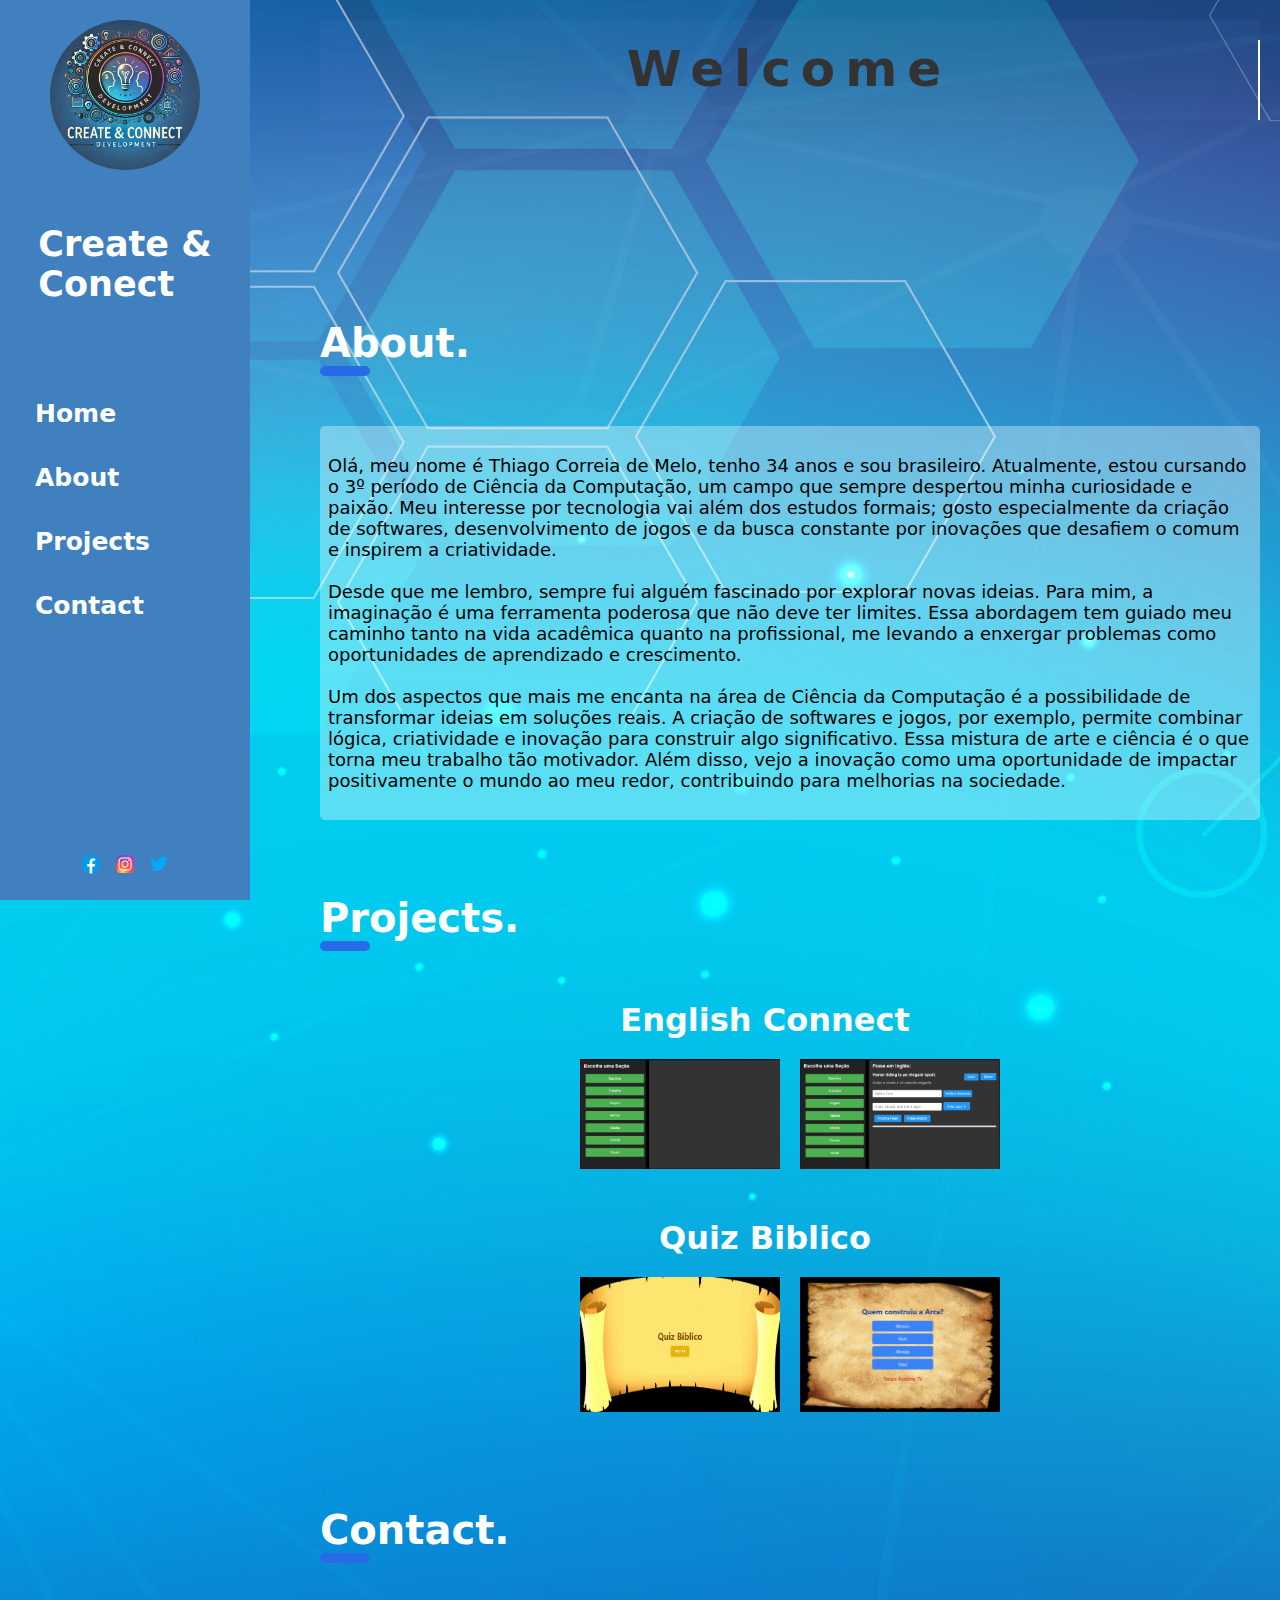
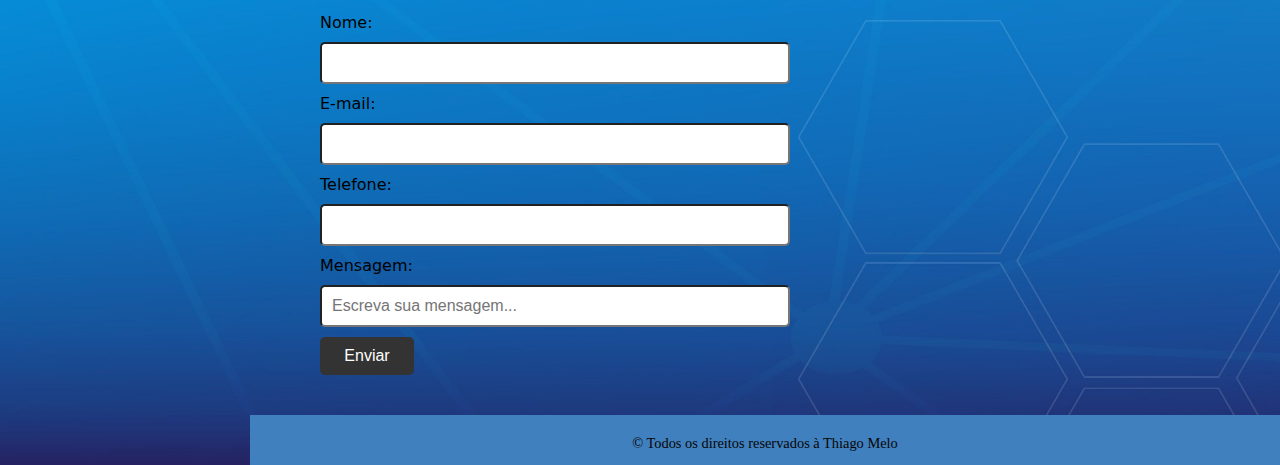
<file: index.html>
<!DOCTYPE html>
<html lang="pt-BR">

<head>
    <meta charset="UTF-8">
    <meta name="viewport" content="width=device-width, initial-scale=1.0">
    <title>Create & Conect</title>
    <link href="css/style.css" rel="stylesheet">
    <link rel="preload" href="css/bg3.png" as="image">
</head>

<body>
    <!-- Menu Lateral -->
    <aside class="sidebar">
        
        <div>
            <img src="img\logo2.jpg"
                style=" max-width: 150px; max-height: 150px; border-radius: 50%; object-fit: cover; margin-bottom: 20px; ">
        </div>
        <h2>Create &<br> Conect</h2>
        <nav>
            <ul>
                <li><a href="#header">Home</a></li>
                <li><a href="#sobre">About</a></li>
                <li><a href="#galeria">Projects</a></li>
                <li><a href="#contato">Contact</a></li>
            </ul>
        </nav>
        <div class="social-icons">
            <a href="https://www.facebook.com/create.e.connect"><img src="img/facebook-icon.png" alt="Facebook"></a>
            <a href="https://www.instagram.com/create_e_connect/"><img src="img\instagram-icon.png" alt="Instagram"></a>
            <a href="#"><img src="img\twitter-icon.png" alt="Twitter"></a>
        </div>
    </aside>

    <!-- Conteúdo Principal -->
    <main class="content">
        <!-- Header -->
        <header id="header">
            <h1 id="animated-text"></h1>
        </header>

        <!--Sobre-->
        <section id="sobre" class="sobre">
            <div class="informacoes">
                <p id="about">About.</p>
                <hr style="width:50px;border:5px solid rgb(39, 107, 231)">
                <p id="texto">
                    <br>
                    Olá, meu nome é Thiago Correia de Melo, tenho 34 anos e sou brasileiro. Atualmente, estou cursando o
                    3º período de Ciência da Computação, um campo que sempre despertou minha curiosidade e paixão. Meu
                    interesse por tecnologia vai além dos estudos formais; gosto especialmente da criação de softwares,
                    desenvolvimento de jogos e da busca constante por inovações que desafiem o comum e inspirem a
                    criatividade.<br><br>

                    Desde que me lembro, sempre fui alguém fascinado por explorar novas ideias. Para mim, a imaginação é
                    uma ferramenta poderosa que não deve ter limites. Essa abordagem tem guiado meu caminho tanto na
                    vida acadêmica quanto na profissional, me levando a enxergar problemas como oportunidades de
                    aprendizado e crescimento.<br><br>

                    Um dos aspectos que mais me encanta na área de Ciência da Computação é a possibilidade de
                    transformar ideias em soluções reais. A criação de softwares e jogos, por exemplo, permite combinar
                    lógica, criatividade e inovação para construir algo significativo. Essa mistura de arte e ciência é
                    o que torna meu trabalho tão motivador. Além disso, vejo a inovação como uma oportunidade de
                    impactar positivamente o mundo ao meu redor, contribuindo para melhorias na sociedade.<br><br>

                </hr>
            </div>

        </section>
        <script src="js/script.js"></script>

        <!-- Galeria de Fotos -->
        <section id="galeria" class="galeria">
            <div class="textogaleria">
                <p>Projects.</p>
                <hr style="width:50px;border:5px solid rgb(39, 107, 231)">
            </div>
            <a href="APRENDENDO INGLÊS/index.html" style="text-decoration: none;">
                <h1
                    style="text-align: center; margin-bottom: 20px; color: rgb(253, 253, 253); font-family: system-ui, -apple-system, BlinkMacSystemFont, 'Segoe UI', Roboto, Oxygen, Ubuntu, Cantarell, 'Open Sans', 'Helvetica Neue', sans-serif;">
                    English Connect</h1>
            </a>
            <div class="gallery">
                <img src="img\projeto1.png" alt="Imagem 1" class="zoomable" onclick="openImage(this)">
                <img src="img\projeto2.png" alt="Imagem 2" class="zoomable" onclick="openImage(this)">
            </div>

             <a href="quiz-biblico/index.html" style="text-decoration: none;">
                <h1
                    style="text-align: center; margin-bottom: 20px; margin-top: 50px; color: rgb(253, 253, 253); font-family: system-ui, -apple-system, BlinkMacSystemFont, 'Segoe UI', Roboto, Oxygen, Ubuntu, Cantarell, 'Open Sans', 'Helvetica Neue', sans-serif;">
                    Quiz Biblico</h1>
            </a>
            <div class="gallery">
                <img src="img\quiz1.png" alt="Imagem 1" class="zoomable" onclick="openImage(this)">
                <img src="img\quiz2.png" alt="Imagem 2" class="zoomable" onclick="openImage(this)">

            </div>
            
            <!-- Modal para exibição da imagem ampliada -->
            <div id="modal" class="modal" onclick="closeImage()">
                <span class="close">&times;</span>
                <img class="modal-content" id="modal-img">
            </div>
        </section>

        <!-- Formulário de Contato -->
        <section id="contato" class="contato">
            <div class="textocontato">
                <p>Contact.</p>
                <hr style="width:50px;border:5px solid rgb(39, 107, 231)">
            </div>


            <form action="https://formsubmit.co/thiagotcm39@gmail.com" method="POST">
                <label for="nome">Nome:</label>
                <input type="text" id="nome" name="nome" required>

                <label for="email">E-mail:</label>
                <input type="email" id="email" name="email" required>

                <label for="telefone">Telefone:</label>
                <input type="tel" id="telefone" name="telefone" required>

                <label for="mensagem">Mensagem:</label>
                <input type="text" name="mensagem" id="mensagem" required placeholder="Escreva sua mensagem...">

                <button type="submit">Enviar</button>
            </form>
        </section>
    </main>
    <!-- Footer -->
    <footer class="footer">
        <p>&copy; Todos os direitos reservados à Thiago Melo</p>
    </footer>

</body>

</html>
</file>
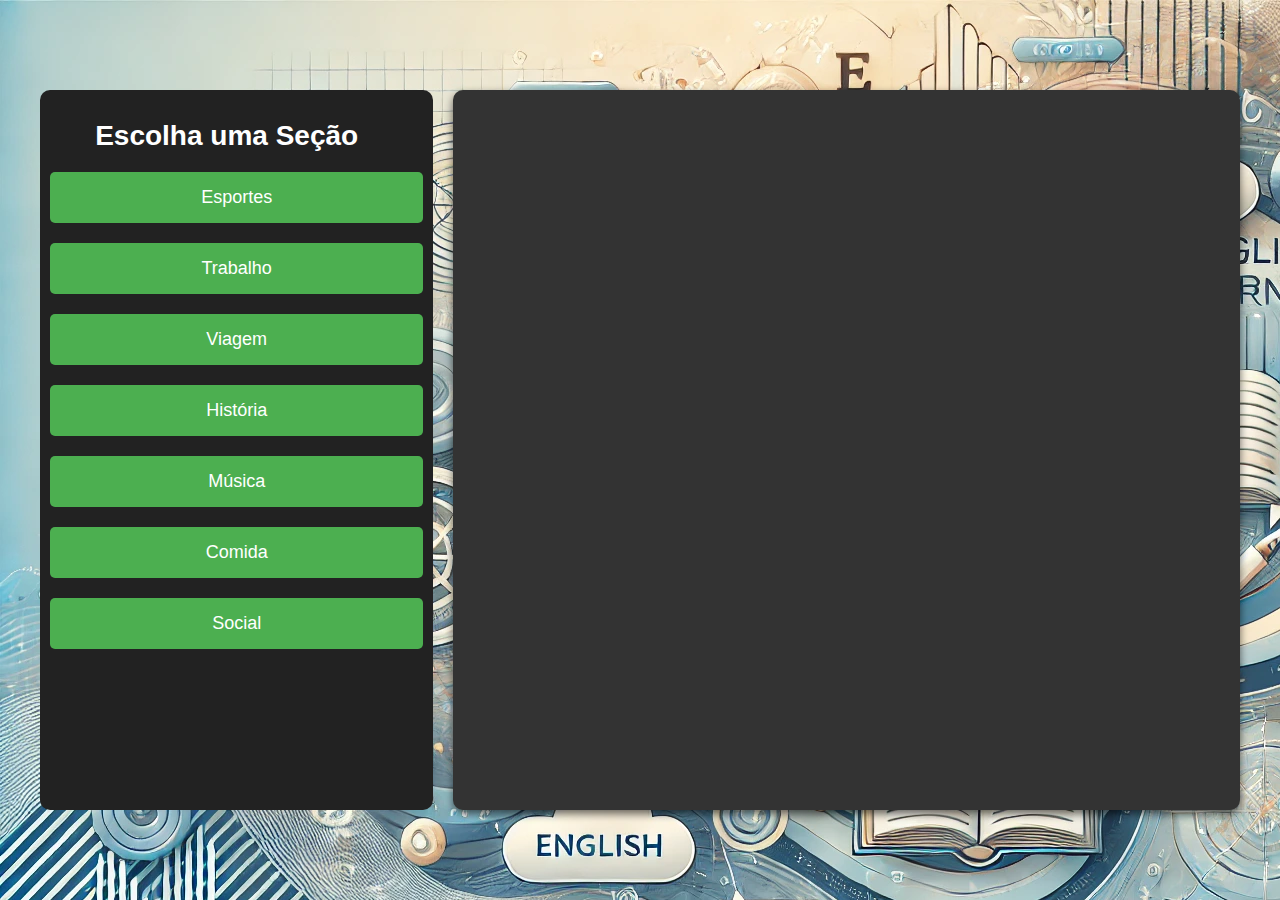
<file: APRENDENDO INGLÊS/index.html>
<!DOCTYPE html>
<html lang="pt">

<head>
  <meta charset="UTF-8">
  <meta name="viewport" content="width=device-width, initial-scale=1.0">
  <title>Frases de Prática</title>
  <link rel="stylesheet" href="css/style.css">
</head>

<body style="background-image: url(img/bg.png);">
  
  <div class="container">
    <!-- Grid esquerdo (botões de seção) -->
    <div id="left-panel" class="grid-item">
      <h2>Escolha uma Seção</h2>
      <button id="sports-btn" class="session-btn">Esportes</button>
      <button id="work-btn" class="session-btn">Trabalho</button>
      <button id="travel-btn" class="session-btn">Viagem</button>
      <button id="history-btn" class="session-btn">História</button>
      <button id="music-btn" class="session-btn">Música</button>
      <button id="food-btn" class="session-btn">Comida</button>
      <button id="social-btn" class="session-btn">Social</button>
    </div>

    <!-- Grid direito (área para exibir as frases) -->
    <div id="right-panel" class="grid-item">
      <div id="exercise-section" style="display: none;">
        <h2>Frase em Inglês:</h2>
        <div class="phrase-container">
          <p id="english-phrase"></p>

          <!-- Botões de ouvir e de velocidade ao lado da frase -->
          <div class="controls">
            <button id="listen-button" class="listen-btn">Ouvir</button>
            <div id="speed-dropdown" class="speed-dropdown">Velocidade
              <div id="speed-options" class="speed-options">
                <div class="speed-option" data-rate="0.5">0.5x</div>
                <div class="speed-option" data-rate="0.75">0.75x</div>
                <div class="speed-option" data-rate="1">1x</div>
              </div>
            </div>
          </div>
        </div>

        <p id="translation"></p>

        <!-- Grupo de entrada para escrita da frase -->
        <div class="input-group">
          <input type="text" id="phrase-input" placeholder="Digite a frase" />
          <button id="check-answer">Verificar Resposta</button>
        </div>

        <!-- Campo para exibir a frase falada -->
        <div class="spoken-phrase-container">
          <textarea id="spoken-phrase" placeholder="Sua pronúncia" readonly></textarea>
          <button id="start-speech-button" class="start-speech-btn">Fale aqui 🎙</button>
        </div>

        <div class="button-group">
          <button id="next-button">Próxima Frase</button>
          <button id="prev-button">Frase Anterior</button>
        </div>

        <div id="feedback"></div>

        <div class="progress-container">
          <div class="progress"></div>
        </div>
      </div>
    </div>
  </div>

  <script src="js/script.js"></script>
</body>

</html>
</file>
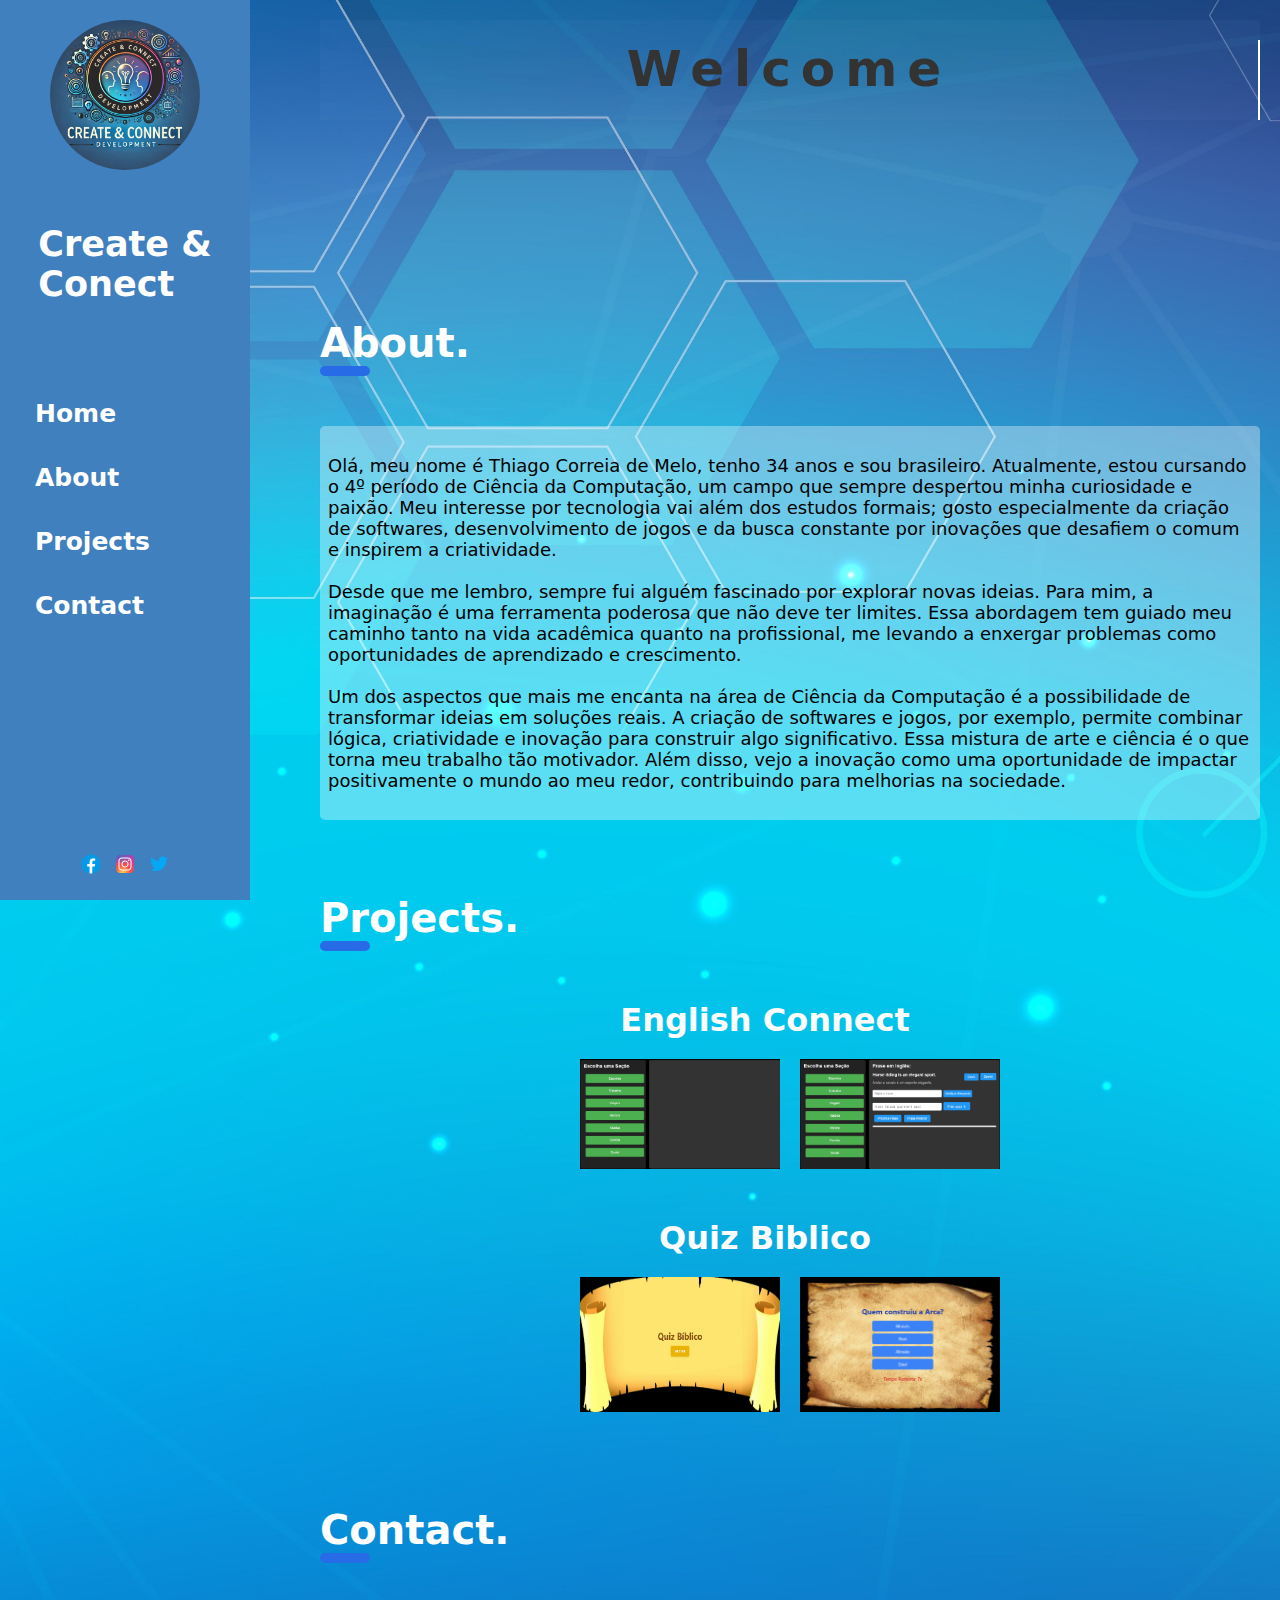
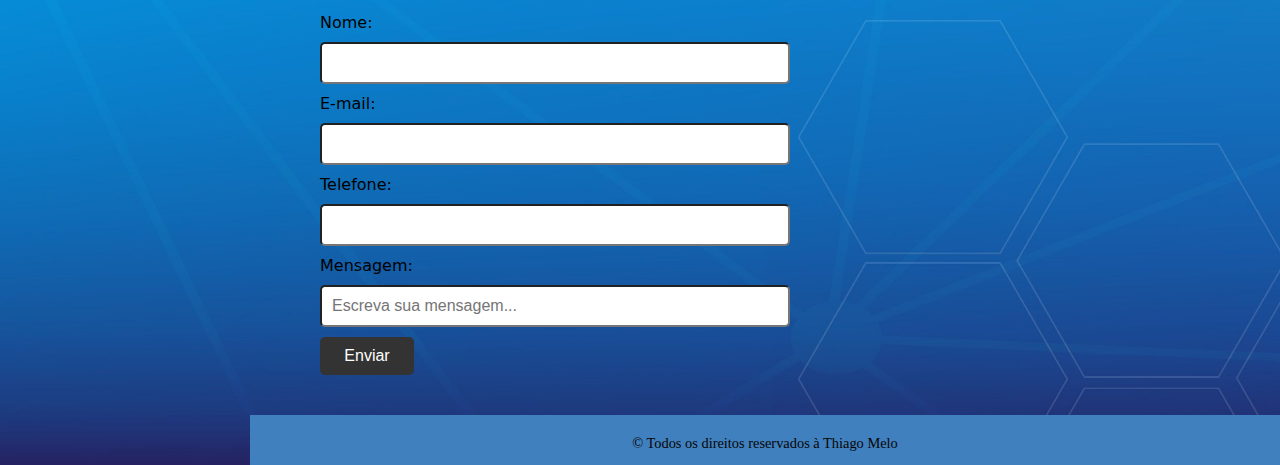
<file: Create & Connect/index.html>
<!DOCTYPE html>
<html lang="pt-BR">

<head>
    <meta charset="UTF-8">
    <meta name="viewport" content="width=device-width, initial-scale=1.0">
    <title>Create & Conect</title>
    <link href="css/style.css" rel="stylesheet">
    <link rel="preload" href="css/bg3.png" as="image">
</head>

<body>
    <!-- Menu Lateral -->
    <aside class="sidebar">

        <div>
            <img src="img\logo2.jpg"
                style=" max-width: 150px; max-height: 150px; border-radius: 50%; object-fit: cover; margin-bottom: 20px; ">
        </div>
        <h2>Create &<br> Conect</h2>
        <nav>
            <ul>
                <li><a href="#header">Home</a></li>
                <li><a href="#sobre">About</a></li>
                <li><a href="#galeria">Projects</a></li>
                <li><a href="#contato">Contact</a></li>
            </ul>
        </nav>
        <div class="social-icons">
            <a href="https://www.facebook.com/create.e.connect"><img src="img/facebook-icon.png" alt="Facebook"></a>
            <a href="https://www.instagram.com/create_e_connect/"><img src="img\instagram-icon.png" alt="Instagram"></a>
            <a href="#"><img src="img\twitter-icon.png" alt="Twitter"></a>
        </div>
    </aside>

    <!-- Conteúdo Principal -->
    <main class="content">
        <!-- Header -->
        <header id="header">
            <h1 id="animated-text"></h1>
        </header>

        <!--Sobre-->
        <section id="sobre" class="sobre">
            <div class="informacoes">
                <p id="about">About.</p>
                <hr style="width:50px;border:5px solid rgb(39, 107, 231)">
                <p id="texto">
                    <br>
                    Olá, meu nome é Thiago Correia de Melo, tenho 34 anos e sou brasileiro. Atualmente, estou cursando o
                    4º período de Ciência da Computação, um campo que sempre despertou minha curiosidade e paixão. Meu
                    interesse por tecnologia vai além dos estudos formais; gosto especialmente da criação de softwares,
                    desenvolvimento de jogos e da busca constante por inovações que desafiem o comum e inspirem a
                    criatividade.<br><br>

                    Desde que me lembro, sempre fui alguém fascinado por explorar novas ideias. Para mim, a imaginação é
                    uma ferramenta poderosa que não deve ter limites. Essa abordagem tem guiado meu caminho tanto na
                    vida acadêmica quanto na profissional, me levando a enxergar problemas como oportunidades de
                    aprendizado e crescimento.<br><br>

                    Um dos aspectos que mais me encanta na área de Ciência da Computação é a possibilidade de
                    transformar ideias em soluções reais. A criação de softwares e jogos, por exemplo, permite combinar
                    lógica, criatividade e inovação para construir algo significativo. Essa mistura de arte e ciência é
                    o que torna meu trabalho tão motivador. Além disso, vejo a inovação como uma oportunidade de
                    impactar positivamente o mundo ao meu redor, contribuindo para melhorias na sociedade.<br><br>

                    </hr>
            </div>

        </section>
        <script src="js/script.js"></script>

        <!-- Galeria de Fotos -->
        <section id="galeria" class="galeria">
            <div class="textogaleria">
                <p>Projects.</p>
                <hr style="width:50px;border:5px solid rgb(39, 107, 231)">
            </div>
            <a href="English Connect/index.html" style="text-decoration: none;">
                <h1
                    style="text-align: center; margin-bottom: 20px; color: rgb(253, 253, 253); font-family: system-ui, -apple-system, BlinkMacSystemFont, 'Segoe UI', Roboto, Oxygen, Ubuntu, Cantarell, 'Open Sans', 'Helvetica Neue', sans-serif;">
                    English Connect</h1>
            </a>
            <div class="gallery">
                <img src="img\projeto1.png" alt="Imagem 1" class="zoomable" onclick="openImage(this)">
                <img src="img\projeto2.png" alt="Imagem 2" class="zoomable" onclick="openImage(this)">
            </div>

            <a href="Quiz Biblico/index.html" style="text-decoration: none;">
                <h1
                    style="text-align: center; margin-bottom: 20px; margin-top: 50px; color: rgb(253, 253, 253); font-family: system-ui, -apple-system, BlinkMacSystemFont, 'Segoe UI', Roboto, Oxygen, Ubuntu, Cantarell, 'Open Sans', 'Helvetica Neue', sans-serif;">
                    Quiz Biblico</h1>
            </a>
            <div class="gallery">
                <img src="img\quiz1.png" alt="Imagem 1" class="zoomable" onclick="openImage(this)">
                <img src="img\quiz2.png" alt="Imagem 2" class="zoomable" onclick="openImage(this)">

            </div>

            <!-- Modal para exibição da imagem ampliada -->
            <div id="modal" class="modal" onclick="closeImage()">
                <span class="close">&times;</span>
                <img class="modal-content" id="modal-img">
            </div>
        </section>

        <!-- Formulário de Contato -->
        <section id="contato" class="contato">
            <div class="textocontato">
                <p>Contact.</p>
                <hr style="width:50px;border:5px solid rgb(39, 107, 231)">
            </div>


            <form action="https://formsubmit.co/thiagotcm39@gmail.com" method="POST">
                <label for="nome">Nome:</label>
                <input type="text" id="nome" name="nome" required>

                <label for="email">E-mail:</label>
                <input type="email" id="email" name="email" required>

                <label for="telefone">Telefone:</label>
                <input type="tel" id="telefone" name="telefone" required>

                <label for="mensagem">Mensagem:</label>
                <input type="text" name="mensagem" id="mensagem" required placeholder="Escreva sua mensagem...">

                <button type="submit">Enviar</button>
            </form>
        </section>
    </main>
    <!-- Footer -->
    <footer class="footer">
        <p>&copy; Todos os direitos reservados à Thiago Melo</p>
    </footer>

</body>

</html>
</file>
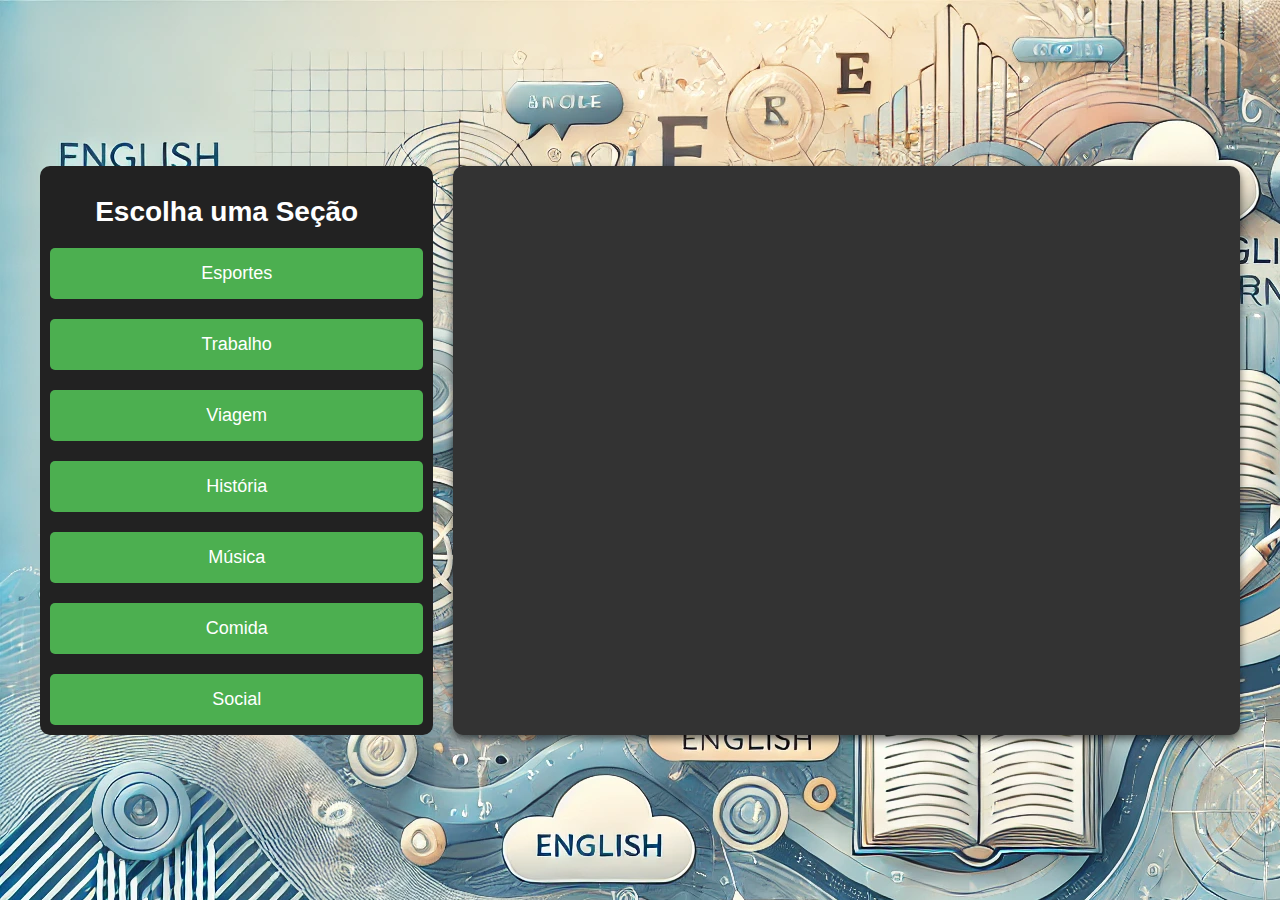
<file: English Connect/index.html>
<!DOCTYPE html>
<html lang="pt">

<head>
  <meta charset="UTF-8">
  <meta name="viewport" content="width=device-width, initial-scale=1.0">
  <title>Frases de Prática</title>
  <link rel="stylesheet" href="css/style.css">
</head>

<body style="background-image: url(img/bg.png);">

  <main id="main-content">
    <div class="container">
      <!-- Grid esquerdo (botões de seção) -->
      <div id="left-panel" class="grid-item">
        <h2>Escolha uma Seção</h2>
        <button id="sports-btn" class="session-btn">Esportes</button>
        <button id="work-btn" class="session-btn">Trabalho</button>
        <button id="travel-btn" class="session-btn">Viagem</button>
        <button id="history-btn" class="session-btn">História</button>
        <button id="music-btn" class="session-btn">Música</button>
        <button id="food-btn" class="session-btn">Comida</button>
        <button id="social-btn" class="session-btn">Social</button>
      </div>

      <!-- Grid direito (área para exibir as frases) -->
      <div id="right-panel" class="grid-item">
        <div id="exercise-section" style="display: none;">
          <h2>Frase em Inglês:</h2>
          <div class="phrase-container">
            <p id="english-phrase"></p>

            <!-- Botões de ouvir e de velocidade ao lado da frase -->
            <div class="controls">
              <button id="listen-button" class="listen-btn">Ouvir</button>
              <div id="speed-dropdown" class="speed-dropdown">Velocidade
                <div id="speed-options" class="speed-options">
                  <div class="speed-option" data-rate="0.5">0.5x</div>
                  <div class="speed-option" data-rate="0.75">0.75x</div>
                  <div class="speed-option" data-rate="1">1x</div>
                </div>
              </div>
            </div>
          </div>

          <p id="translation"></p>

          <!-- Grupo de entrada para escrita da frase -->
          <div class="input-group">
            <input type="text" id="phrase-input" placeholder="Digite a frase" />
            <button id="check-answer">Verificar Resposta</button>
          </div>

          <!-- Campo para exibir a frase falada -->
          <div class="spoken-phrase-container">
            <textarea id="spoken-phrase" placeholder="Sua pronúncia" readonly></textarea>
            <button id="start-speech-button" class="start-speech-btn">Fale aqui 🎙</button>
          </div>

          <div class="button-group">
            <button id="next-button">Próxima Frase</button>
            <button id="prev-button">Frase Anterior</button>
          </div>

          <div id="feedback"></div>

          <div class="progress-container">
            <div class="progress"></div>
          </div>
        </div>
      </div>
    </div>

    <script src="js/script.js"></script>
    </div>
  </main>

</body>

</html>
</file>
<file: css/style.css>
/* Reset */
body {
  background-image: url("bg3.png");
  background-repeat: no-repeat;
  background-size: cover;
}

* {
  margin: 0;
  padding: 0;
  box-sizing: border-box;
}

/* SIDEBAR */
.sidebar {
  width: 250px;
  background-color: #4080be;
  color: #fff;
  padding: 20px;
  display: flex;
  flex-direction: column;
  align-items: center;
  position: fixed;
  height: 100vh;
}

.sidebar h2 {
  margin-bottom: 20px;
  margin-top: 30px;
  font-size: 35px;
  font-family: system-ui, -apple-system, BlinkMacSystemFont, 'Segoe UI', Roboto, Oxygen, Ubuntu, Cantarell, 'Open Sans', 'Helvetica Neue', sans-serif;
  font-weight: bold;
}

.sidebar nav ul {
  list-style: none;
  width: 100%;
  padding: 0;
  margin-top: 50px;
}

.sidebar nav ul li {
  font-family: system-ui, -apple-system, BlinkMacSystemFont, 'Segoe UI', Roboto, Oxygen, Ubuntu, Cantarell, 'Open Sans', 'Helvetica Neue', sans-serif;
  display: block;
  border-radius: 10px;
  padding: 5px;
  padding-top: 20px;
}

.sidebar nav ul li a {
  color: #fff;
  text-decoration: none;
  text-align: left;
  text-wrap: nowrap;
  font-size: 25px;
  font-weight: bold;
  display: block;
  padding-top: 5px;
  padding-left: 10px;
  padding-bottom: 5px;
  width: 200px;
  transition: background-color 0.3s, color 0.3s;
}

.sidebar nav ul li a:hover {
  background-color: #fff;
  color: #333;
  border-radius: 5px;
}

.social-icons {
  margin-top: auto;
  display: flex;
  gap: 10px;
}

.social-icons img {
  width: 24px;
  height: 24px;
  transition: transform 0.3s;
}

.social-icons img:hover {
  transform: scale(1.5);
}

/* HEADER */
.content {
  margin-left: 250px;
  padding: 20px;
  flex-grow: 1;
}

header {
  padding: 20px 0;
  text-align: center;
  background-color: rgba(137, 170, 233, 0.05);
  margin-left: 50px;
  justify-content: center;
  align-items: center;
  height: 100px;
  overflow: hidden;
}

header #animated-text {
  padding-bottom: 200px;
  font-family: system-ui, -apple-system, BlinkMacSystemFont, 'Segoe UI', Roboto, Oxygen, Ubuntu, Cantarell, 'Open Sans', 'Helvetica Neue', sans-serif;
  font-size: 50px;
  font-weight: bold;
  border-right: 2px solid white;
  color: #333;
  letter-spacing: 10px;
  animation: blink-caret 0.7s step-end infinite;
}

@keyframes blink-caret {
  from,
  to {
    border-color: transparent;
  }
  50% {
    border-color: white;
  }
}

/* SOBRE */
.informacoes #texto {
  background-color: rgba(255, 255, 255, 0.35);
  box-sizing: border-box;
  border-radius: 5px;
  padding: 8px;
  font-size: 18px;
  font-weight: 400;
  font-family: system-ui, -apple-system, BlinkMacSystemFont, 'Segoe UI', Roboto, Oxygen, Ubuntu, Cantarell, 'Open Sans', 'Helvetica Neue', sans-serif;
  margin-left: 50px;
  margin-top: 50px;
}

.informacoes #about {
  margin-left: 50px;
  margin-top: 200px;
  font-size: 40px;
  font-family: system-ui, -apple-system, BlinkMacSystemFont, 'Segoe UI', Roboto, Oxygen, Ubuntu, Cantarell, 'Open Sans', 'Helvetica Neue', sans-serif;
  font-weight: bold;
  color: white;
}

.informacoes hr {
  margin-left: 50px;
  border-radius: 5px;
}

/* GALLERY */
.textogaleria {
  margin-left: 50px;
  margin-top: 75px;
  margin-bottom: 50px;
  font-size: 40px;
  font-family: system-ui, -apple-system, BlinkMacSystemFont, 'Segoe UI', Roboto, Oxygen, Ubuntu, Cantarell, 'Open Sans', 'Helvetica Neue', sans-serif;
  font-weight: bold;
  color: white;
}

.textogaleria hr{
  border-radius: 5px;
}

.gallery {
  display: flex;
  gap: 20px;
  justify-content: center;
  flex-wrap: wrap;
  margin-left: 50px;
}

.zoomable {
  width: 200px;
  height: auto;
  transition: transform 0.3s ease;
  cursor: pointer;
}

.zoomable:hover {
  transform: scale(1.1);
}

/* Modal */
.modal {
  display: none;
  position: fixed;
  z-index: 1000;
  left: 0;
  top: 0;
  width: 100%;
  height: 100%;
  background-color: rgba(0, 0, 0, 0.8);
  overflow: auto;
  justify-content: center;
  align-items: center;
}

.modal-content {
  max-width: 80%;
  max-height: 80%;
}

.close {
  position: absolute;
  top: 20px;
  right: 30px;
  color: #fff;
  font-size: 30px;
  font-weight: bold;
  cursor: pointer;
}

/* CONTACT */
.contato {
  margin-top: 75px;
  padding: 20px 0;
  text-align: left;
  margin-left: 50px;
}

.textocontato {
  font-size: 40px;
  font-family: system-ui, -apple-system, BlinkMacSystemFont, 'Segoe UI', Roboto, Oxygen, Ubuntu, Cantarell, 'Open Sans', 'Helvetica Neue', sans-serif;
  font-weight: bold;
  color: white;
}

.textocontato hr {
  border-radius: 5px;
  margin-bottom: 50px;
}

.contato form {
  display: flex;
  flex-direction: column;
  gap: 10px;
  width: 100%;
  margin: 0 auto;
}

.contato form label {
  font-family: system-ui, -apple-system, BlinkMacSystemFont, 'Segoe UI', Roboto, Oxygen, Ubuntu, Cantarell, 'Open Sans', 'Helvetica Neue', sans-serif;
}

.contato form input {
  width: 50%;
  border-radius: 5px;
}

.contato form input,
.contato form button {
  padding: 10px;
  font-size: 1em;
}

.contato form button {
  background-color: #333;
  color: #fff;
  border: none;
  cursor: pointer;
  width: 10%;
  border-radius: 5px;
}

.contato form button:hover {
  background-color: #555;
}

/* Footer */
.footer {
  margin-left: 250px;
  background-color: #4080be;
  color: #070606;
  text-align: center;
  padding: 20px 0;
  font-size: 0.9em;
  height: 50px;
}

.footer p {
  margin: 0;
}

/* RESPONSIVE DESIGN */
@media (max-width: 1024px) {
  /* Sidebar in horizontal layout */
  .sidebar {
    position: relative;
    width: 100%;
    height: auto;
    flex-direction: column;
    justify-content: space-around;
    align-items: center;
    padding: 10px;
  }

  .sidebar h2 {
    display: none; /* Optional: Hide the sidebar title in mobile view */
  }

  .sidebar nav ul {
    display: inline-flex;
    flex-direction: row;
    justify-content: space-around;
    width: 100%;
    margin: 0;
    padding: 0;
  }

  .sidebar nav ul li {
    padding: 0;
    padding-top: 0;
  }

  .sidebar nav ul li a {
    font-size: 15px;
    padding: 7px;
    width: auto;
  }

  .social-icons {
    display: flex;
    flex-direction: row;
    gap: 5px;
    margin-top: 0;
  }

  /* Header above sidebar */
  header {
    position: relative;
    margin: 0;
    padding: 10px;
    background-color: rgba(137, 170, 233, 0.9);
    font-size: 18px;
    height: auto;
  }

  header #animated-text {
    font-size: 24px;
    letter-spacing: 5px;
    padding: 0;
    border-right: 1px solid white;
  }

  /* Content below sidebar */
  .content {
    margin: 0;
    padding: 10px;
  }

  /* Other adjustments */
  .informacoes #texto {
    margin: 10px 0;
    font-size: 16px;
  }

  .informacoes hr{
    margin: 0 0;
  }
  .informacoes #about {
    margin: 10px 0;
    font-size: 24px;
  }

  .informacoes #texto{
    font-size: 18px;
  }
  .textogaleria{
    font-size: 24px;
  }

  .textogaleria, hr{
    margin: 0 0;
    
  }
  .gallery {
    margin: 10px 0;
  }

  .zoomable {
    width: 150px;
  }

  .contato {
    margin: 10px 0;
  }

  .contato form button {
    width: 25%;
    margin-left: 35%;
    
  }

  .contato form input{
    width: 100%;
  }

  .textocontato {
    font-size: 24px;
  }

  .footer {
    margin: 0;
    padding: 10px;
    font-size: 0.8em;
    height: auto;
  }
}
</file>
<file: APRENDENDO INGLÊS/css/style.css>
/* Reset básico */
* {
  margin: 0;
  padding: 0;
  box-sizing: border-box;
}

body {

  font-family: 'Arial', sans-serif;
  background-color: black;
  /* Fundo preto */
  color: white;
  display: flex;
  justify-content: center;
  align-items: center;
  height: 100vh;
}

/* Container para o layout em grid */
.container {
  display: grid;
  grid-template-columns: 1fr 2fr;
  /* Definindo duas colunas */
  grid-gap: 20px;
  width: 100%;
  max-width: 1200px;
  height: 80%;
}

/* Estilos do painel esquerdo */
#left-panel {
  background-color: #222;
  padding-right: 20px;
  border-radius: 10px;
}

#left-panel h2 {
  text-align: center;
  font-size: 28px;
  margin-bottom: 10px;
  margin-top: 10px;
  padding-top: 20px;
}

.session-btn {
  background-color: #4CAF50;
  border: none;
  color: white;
  font-size: 18px;
  padding: 15px 30px;
  margin: 10px;
  cursor: pointer;
  border-radius: 5px;
  transition: background-color 0.3s;
  width: 100%;
}

.session-btn:hover {
  background-color: #45a049;
}

/* Estilos do painel direito */
#right-panel {
  background-color: #333;
  padding: 20px;
  border-radius: 10px;
  box-shadow: 0 4px 8px rgba(0, 0, 0, 0.6);
}

#exercise-section {
  display: none;
}

#exercise-section h2 {
  font-size: 20px;
  margin-bottom: 20px;
}

#english-phrase {
  font-size: 18px;
  font-weight: bold;
  margin-bottom: 20px;
}

#translation {
  font-size: 18px;
  color: #bbb;
  margin-bottom: 20px;
}

.input-group {
  display: flex;
  align-items: center;
}

#check-answer {
  padding: 10px;
  font-size: 16px;
  margin-left: 10px;
  margin-top: 10px;
  border-radius: 5px;
}

input[type="text"] {
  padding: 10px;
  font-size: 18px;
  margin-top: 10px;
  border-radius: 5px;
  border: 1px solid #ccc;
  width: 100%;
  max-width: 400px;
}

button {
  background-color: #2196F3;
  color: white;
  padding: 10px 20px;
  font-size: 16px;
  border: none;
  border-radius: 5px;
  
  margin-top: 5px;
  cursor: pointer;
  transition: background-color 0.3s ease;
}

button:hover {
  background-color: #0b79d0;
}

/* Feedback section */
#feedback {
  margin-top: 20px;
  font-size: 20px;
}

.progress-container {
  width: 100%;
  height: 10px;
  background-color: #ddd;
  margin-top: 20px;
  border-radius: 5px;
}

.progress {
  width: 0;
  height: 100%;
  background-color: #4CAF50;
  border-radius: 5px;
  transition: width 0.3s ease;
}

/* Contêiner para o campo da frase falada e o botão de fala */
.spoken-phrase-container {
  margin-top: 20px;
  display: flex;
  align-items: center;
  /* Alinha o botão e o campo de texto verticalmente */
  justify-content: space-between;
  /* Coloca os elementos com espaçamento entre eles */
  width: 100%;
  /* Garante que o contêiner ocupe toda a largura disponível */
}

#spoken-phrase {
  padding: 10px;
  font-size: 18px;
  margin-top: 10px;
  margin-right: 10px;
  border-radius: 5px;
  border: 1px solid #ccc;
  width: 100%;
  max-width: 400px;
  font-family: Arial, Helvetica, sans-serif
}

.start-speech-btn {
  margin-top: 12px;
  margin-right: auto;
  /* Espaço entre o campo de texto e o botão */
  background-color: #2196F3;
  color: white;
  width: 20%;

  font-size: 16px;
  cursor: pointer;
  border: none;
  border-radius: 5px;
  height: 45px;
  /* Mesma altura do campo de texto */
  line-height: normal;
  align-items: center;
  /* Garante que o ícone dentro do botão fique centralizado */
  justify-content: center;
  /* Centraliza o ícone dentro do botão */
}

.button-group {
  margin-top: 20px;
}


/* Controles de velocidade */
.phrase-container {
  display: flex;
  justify-content: space-between;
  /* Alinha os itens à esquerda e à direita */
  align-items: center;
  /* Alinha verticalmente os itens */
}

.controls {
  display: flex;
  align-items: center;
}

#listen-button,
#speed-dropdown {
  margin-left: 10px;
}

#speed-dropdown {
  margin-top: 5px;
  background-color: #2196F3;
  color: white;
  padding: 10px 20px;
  font-size: 16px;
  border: none;
  border-radius: 5px;
  cursor: pointer;
}

#speed-options {
  display: none;
  position: absolute;
  background-color: #333;
  border-radius: 5px;
  z-index: 1;
  margin-top: 12px;
}

.speed-option {
  background-color: #333;
  color: white;
  padding: 10px 5px;
  font-size: 18px;
  border: none;
  cursor: pointer;
  text-align: left;
  transition: background-color 0.3s;
}

.speed-option:hover {
  background-color: #4CAF50;
  transition: 1s;
}

#speed-dropdown:hover #speed-options {
  display: block;
}

/* Responsividade para dispositivos móveis */
@media (max-width: 1024px) {
  body {
    padding: 10px;
  }

  .container {
    grid-template-columns: 1fr;
    /* Em telas menores, os grids se tornam uma única coluna */
  }

  #left-panel {
    padding-right: 20px;
    min-width: 300px;
    max-width: 1024px;
    width: auto;


  }

  #left-panel h2 {
    font-size: 28px;
    text-align: center;
    margin-bottom: 20px;
  }

  .session-btn {
    font-size: 16px;
  }

  #right-panel {
    width: auto;
    background-color: #333;
    padding: 20px;
    border-radius: 10px;
    box-shadow: 0 4px 8px rgba(0, 0, 0, 0.6);
    height: auto;
  }

  input[type="text"] {
    width: 90%;
  }

  button {
    width: 100%;
  }

  .start-speech-btn {
    width: 50%;
  }

  #spoken-phrase {
    width: 50%;
  }
}
</file>
<file: Create & Connect/css/style.css>
/* Reset */
body {
  background-image: url("bg3.png");
  background-repeat: no-repeat;
  background-size: cover;
}

* {
  margin: 0;
  padding: 0;
  box-sizing: border-box;
}

/* SIDEBAR */
.sidebar {
  width: 250px;
  background-color: #4080be;
  color: #fff;
  padding: 20px;
  display: flex;
  flex-direction: column;
  align-items: center;
  position: fixed;
  height: 100vh;
}

.sidebar h2 {
  margin-bottom: 20px;
  margin-top: 30px;
  font-size: 35px;
  font-family: system-ui, -apple-system, BlinkMacSystemFont, 'Segoe UI', Roboto, Oxygen, Ubuntu, Cantarell, 'Open Sans', 'Helvetica Neue', sans-serif;
  font-weight: bold;
}

.sidebar nav ul {
  list-style: none;
  width: 100%;
  padding: 0;
  margin-top: 50px;
}

.sidebar nav ul li {
  font-family: system-ui, -apple-system, BlinkMacSystemFont, 'Segoe UI', Roboto, Oxygen, Ubuntu, Cantarell, 'Open Sans', 'Helvetica Neue', sans-serif;
  display: block;
  border-radius: 10px;
  padding: 5px;
  padding-top: 20px;
}

.sidebar nav ul li a {
  color: #fff;
  text-decoration: none;
  text-align: left;
  text-wrap: nowrap;
  font-size: 25px;
  font-weight: bold;
  display: block;
  padding-top: 5px;
  padding-left: 10px;
  padding-bottom: 5px;
  width: 200px;
  transition: background-color 0.3s, color 0.3s;
}

.sidebar nav ul li a:hover {
  background-color: #fff;
  color: #333;
  border-radius: 5px;
}

.social-icons {
  margin-top: auto;
  display: flex;
  gap: 10px;
}

.social-icons img {
  width: 24px;
  height: 24px;
  transition: transform 0.3s;
}

.social-icons img:hover {
  transform: scale(1.5);
}

/* HEADER */
.content {
  margin-left: 250px;
  padding: 20px;
  flex-grow: 1;
}

header {
  padding: 20px 0;
  text-align: center;
  background-color: rgba(137, 170, 233, 0.05);
  margin-left: 50px;
  justify-content: center;
  align-items: center;
  height: 100px;
  overflow: hidden;
}

header #animated-text {
  padding-bottom: 200px;
  font-family: system-ui, -apple-system, BlinkMacSystemFont, 'Segoe UI', Roboto, Oxygen, Ubuntu, Cantarell, 'Open Sans', 'Helvetica Neue', sans-serif;
  font-size: 50px;
  font-weight: bold;
  border-right: 2px solid white;
  color: #333;
  letter-spacing: 10px;
  animation: blink-caret 0.7s step-end infinite;
}

@keyframes blink-caret {
  from,
  to {
    border-color: transparent;
  }
  50% {
    border-color: white;
  }
}

/* SOBRE */
.informacoes #texto {
  background-color: rgba(255, 255, 255, 0.35);
  box-sizing: border-box;
  border-radius: 5px;
  padding: 8px;
  font-size: 18px;
  font-weight: 400;
  font-family: system-ui, -apple-system, BlinkMacSystemFont, 'Segoe UI', Roboto, Oxygen, Ubuntu, Cantarell, 'Open Sans', 'Helvetica Neue', sans-serif;
  margin-left: 50px;
  margin-top: 50px;
}

.informacoes #about {
  margin-left: 50px;
  margin-top: 200px;
  font-size: 40px;
  font-family: system-ui, -apple-system, BlinkMacSystemFont, 'Segoe UI', Roboto, Oxygen, Ubuntu, Cantarell, 'Open Sans', 'Helvetica Neue', sans-serif;
  font-weight: bold;
  color: white;
}

.informacoes hr {
  margin-left: 50px;
  border-radius: 5px;
}

/* GALLERY */
.textogaleria {
  margin-left: 50px;
  margin-top: 75px;
  margin-bottom: 50px;
  font-size: 40px;
  font-family: system-ui, -apple-system, BlinkMacSystemFont, 'Segoe UI', Roboto, Oxygen, Ubuntu, Cantarell, 'Open Sans', 'Helvetica Neue', sans-serif;
  font-weight: bold;
  color: white;
}

.textogaleria hr{
  border-radius: 5px;
}

.gallery {
  display: flex;
  gap: 20px;
  justify-content: center;
  flex-wrap: wrap;
  margin-left: 50px;
}

.zoomable {
  width: 200px;
  height: auto;
  transition: transform 0.3s ease;
  cursor: pointer;
}

.zoomable:hover {
  transform: scale(1.1);
}

/* Modal */
.modal {
  display: none;
  position: fixed;
  z-index: 1000;
  left: 0;
  top: 0;
  width: 100%;
  height: 100%;
  background-color: rgba(0, 0, 0, 0.8);
  overflow: auto;
  justify-content: center;
  align-items: center;
}

.modal-content {
  max-width: 80%;
  max-height: 80%;
}

.close {
  position: absolute;
  top: 20px;
  right: 30px;
  color: #fff;
  font-size: 30px;
  font-weight: bold;
  cursor: pointer;
}

/* CONTACT */
.contato {
  margin-top: 75px;
  padding: 20px 0;
  text-align: left;
  margin-left: 50px;
}

.textocontato {
  font-size: 40px;
  font-family: system-ui, -apple-system, BlinkMacSystemFont, 'Segoe UI', Roboto, Oxygen, Ubuntu, Cantarell, 'Open Sans', 'Helvetica Neue', sans-serif;
  font-weight: bold;
  color: white;
}

.textocontato hr {
  border-radius: 5px;
  margin-bottom: 50px;
}

.contato form {
  display: flex;
  flex-direction: column;
  gap: 10px;
  width: 100%;
  margin: 0 auto;
}

.contato form label {
  font-family: system-ui, -apple-system, BlinkMacSystemFont, 'Segoe UI', Roboto, Oxygen, Ubuntu, Cantarell, 'Open Sans', 'Helvetica Neue', sans-serif;
}

.contato form input {
  width: 50%;
  border-radius: 5px;
}

.contato form input,
.contato form button {
  padding: 10px;
  font-size: 1em;
}

.contato form button {
  background-color: #333;
  color: #fff;
  border: none;
  cursor: pointer;
  width: 10%;
  border-radius: 5px;
}

.contato form button:hover {
  background-color: #555;
}

/* Footer */
.footer {
  margin-left: 250px;
  background-color: #4080be;
  color: #070606;
  text-align: center;
  padding: 20px 0;
  font-size: 0.9em;
  height: 50px;
}

.footer p {
  margin: 0;
}

/* RESPONSIVE DESIGN */
@media (max-width: 1024px) {
  /* Sidebar in horizontal layout */
  .sidebar {
    position: relative;
    width: 100%;
    height: auto;
    flex-direction: column;
    justify-content: space-around;
    align-items: center;
    padding: 10px;
  }

  .sidebar h2 {
    display: none; /* Optional: Hide the sidebar title in mobile view */
  }

  .sidebar nav ul {
    display: inline-flex;
    flex-direction: row;
    justify-content: space-around;
    width: 100%;
    margin: 0;
    padding: 0;
  }

  .sidebar nav ul li {
    padding: 0;
    padding-top: 0;
  }

  .sidebar nav ul li a {
    font-size: 15px;
    padding: 7px;
    width: auto;
  }

  .social-icons {
    display: flex;
    flex-direction: row;
    gap: 5px;
    margin-top: 0;
  }

  /* Header above sidebar */
  header {
    position: relative;
    margin: 0;
    padding: 10px;
    background-color: rgba(137, 170, 233, 0.9);
    font-size: 18px;
    height: auto;
  }

  header #animated-text {
    font-size: 24px;
    letter-spacing: 5px;
    padding: 0;
    border-right: 1px solid white;
  }

  /* Content below sidebar */
  .content {
    margin: 0;
    padding: 10px;
  }

  /* Other adjustments */
  .informacoes #texto {
    margin: 10px 0;
    font-size: 16px;
  }

  .informacoes hr{
    margin: 0 0;
  }
  .informacoes #about {
    margin: 10px 0;
    font-size: 24px;
  }

  .informacoes #texto{
    font-size: 18px;
  }
  .textogaleria{
    font-size: 24px;
  }

  .textogaleria, hr{
    margin: 0 0;
    
  }
  .gallery {
    margin: 10px 0;
  }

  .zoomable {
    width: 150px;
  }

  .contato {
    margin: 10px 0;
  }

  .contato form button {
    width: 25%;
    margin-left: 35%;
    
  }

  .contato form input{
    width: 100%;
  }

  .textocontato {
    font-size: 24px;
  }

  .footer {
    margin: 0;
    padding: 10px;
    font-size: 0.8em;
    height: auto;
  }
}
</file>
<file: English Connect/css/style.css>
/* Reset básico */
* {
  margin: 0;
  padding: 0;
  box-sizing: border-box;
}

body {

  font-family: 'Arial', sans-serif;
  background-color: black;
  /* Fundo preto */
  color: white;
  display: flex;
  justify-content: center;
  align-items: center;
  height: 100vh;
}

/* Container para o layout em grid */
.container {
  display: grid;
  grid-template-columns: 1fr 2fr;
  /* Definindo duas colunas */
  grid-gap: 20px;
  width: 100%;
  max-width: 1200px;
  height: 80%;
}

/* Estilos do painel esquerdo */
#left-panel {
  background-color: #222;
  padding-right: 20px;
  border-radius: 10px;
}

#left-panel h2 {
  text-align: center;
  font-size: 28px;
  margin-bottom: 10px;
  margin-top: 10px;
  padding-top: 20px;
}

.session-btn {
  background-color: #4CAF50;
  border: none;
  color: white;
  font-size: 18px;
  padding: 15px 30px;
  margin: 10px;
  cursor: pointer;
  border-radius: 5px;
  transition: background-color 0.3s;
  width: 100%;
}

.session-btn:hover {
  background-color: #45a049;
}

/* Estilos do painel direito */
#right-panel {
  background-color: #333;
  padding: 20px;
  border-radius: 10px;
  box-shadow: 0 4px 8px rgba(0, 0, 0, 0.6);
}

#exercise-section {
  display: none;
}

#exercise-section h2 {
  font-size: 20px;
  margin-bottom: 20px;
}

#english-phrase {
  font-size: 18px;
  font-weight: bold;
  margin-bottom: 20px;
}

#translation {
  font-size: 18px;
  color: #bbb;
  margin-bottom: 20px;
}

.input-group {
  display: flex;
  align-items: center;
}

#check-answer {
  padding: 10px;
  font-size: 16px;
  margin-left: 10px;
  margin-top: 10px;
  border-radius: 5px;
}

input[type="text"] {
  padding: 10px;
  font-size: 18px;
  margin-top: 10px;
  border-radius: 5px;
  border: 1px solid #ccc;
  width: 100%;
  max-width: 400px;
}

button {
  background-color: #2196F3;
  color: white;
  padding: 10px 20px;
  font-size: 16px;
  border: none;
  border-radius: 5px;
  
  margin-top: 5px;
  cursor: pointer;
  transition: background-color 0.3s ease;
}

button:hover {
  background-color: #0b79d0;
}

/* Feedback section */
#feedback {
  margin-top: 20px;
  font-size: 20px;
}

.progress-container {
  width: 100%;
  height: 10px;
  background-color: #ddd;
  margin-top: 20px;
  border-radius: 5px;
}

.progress {
  width: 0;
  height: 100%;
  background-color: #4CAF50;
  border-radius: 5px;
  transition: width 0.3s ease;
}

/* Contêiner para o campo da frase falada e o botão de fala */
.spoken-phrase-container {
  margin-top: 20px;
  display: flex;
  align-items: center;
  /* Alinha o botão e o campo de texto verticalmente */
  justify-content: space-between;
  /* Coloca os elementos com espaçamento entre eles */
  width: 100%;
  /* Garante que o contêiner ocupe toda a largura disponível */
}

#spoken-phrase {
  padding: 10px;
  font-size: 18px;
  margin-top: 10px;
  margin-right: 10px;
  border-radius: 5px;
  border: 1px solid #ccc;
  width: 100%;
  max-width: 400px;
  font-family: Arial, Helvetica, sans-serif
}

.start-speech-btn {
  margin-top: 12px;
  margin-right: auto;
  /* Espaço entre o campo de texto e o botão */
  background-color: #2196F3;
  color: white;
  width: 20%;

  font-size: 16px;
  cursor: pointer;
  border: none;
  border-radius: 5px;
  height: 45px;
  /* Mesma altura do campo de texto */
  line-height: normal;
  align-items: center;
  /* Garante que o ícone dentro do botão fique centralizado */
  justify-content: center;
  /* Centraliza o ícone dentro do botão */
}

.button-group {
  margin-top: 20px;
}


/* Controles de velocidade */
.phrase-container {
  display: flex;
  justify-content: space-between;
  /* Alinha os itens à esquerda e à direita */
  align-items: center;
  /* Alinha verticalmente os itens */
}

.controls {
  display: flex;
  align-items: center;
}

#listen-button,
#speed-dropdown {
  margin-left: 10px;
}

#speed-dropdown {
  margin-top: 5px;
  background-color: #2196F3;
  color: white;
  padding: 10px 20px;
  font-size: 16px;
  border: none;
  border-radius: 5px;
  cursor: pointer;
}

#speed-options {
  display: none;
  position: absolute;
  background-color: #333;
  border-radius: 5px;
  z-index: 1;
  margin-top: 12px;
}

.speed-option {
  background-color: #333;
  color: white;
  padding: 10px 5px;
  font-size: 18px;
  border: none;
  cursor: pointer;
  text-align: left;
  transition: background-color 0.3s;
}

.speed-option:hover {
  background-color: #4CAF50;
  transition: 1s;
}

#speed-dropdown:hover #speed-options {
  display: block;
}

/* Responsividade para dispositivos móveis */
@media (max-width: 1024px) {
  body {
    padding: 10px;
  }

  .container {
    grid-template-columns: 1fr;
    /* Em telas menores, os grids se tornam uma única coluna */
  }

  #left-panel {
    padding-right: 20px;
    min-width: 300px;
    max-width: 1024px;
    width: auto;


  }

  #left-panel h2 {
    font-size: 28px;
    text-align: center;
    margin-bottom: 20px;
  }

  .session-btn {
    font-size: 16px;
  }

  #right-panel {
    width: auto;
    background-color: #333;
    padding: 20px;
    border-radius: 10px;
    box-shadow: 0 4px 8px rgba(0, 0, 0, 0.6);
    height: auto;
  }

  input[type="text"] {
    width: 90%;
  }

  button {
    width: 100%;
  }

  .start-speech-btn {
    width: 50%;
  }

  #spoken-phrase {
    width: 50%;
  }
}
</file>
